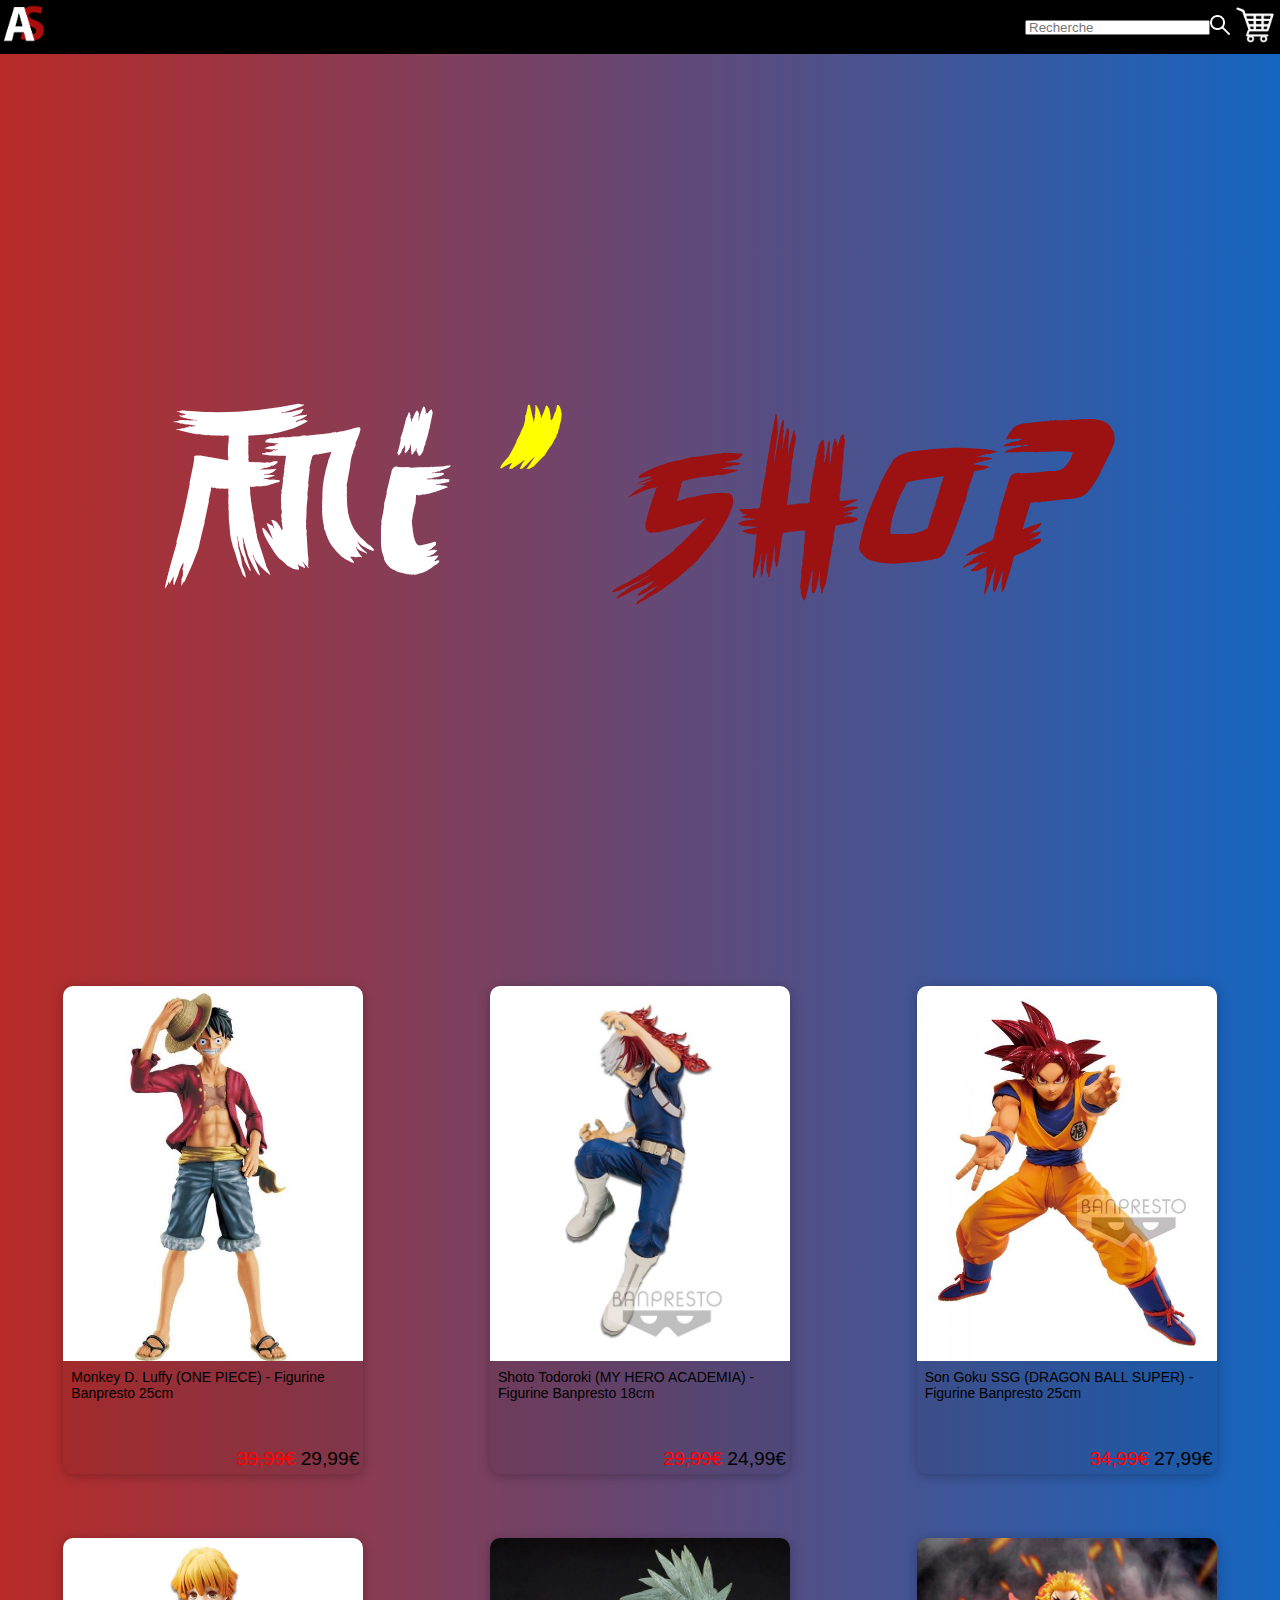
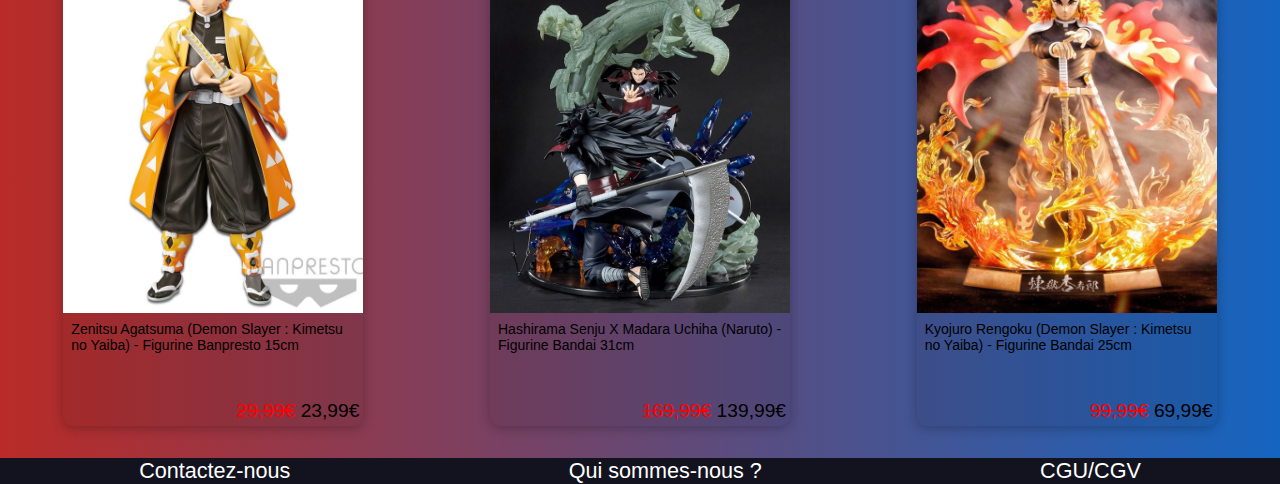
<file: index.html>
<!DOCTYPE html>
<html lang="fr">
<head>
    <meta charset="UTF-8">
    <meta name="viewport" content="width=device-width, initial-scale=1.0">
    <title>Ani'Shop</title>
    <link rel="stylesheet" href="styles/index.css" class="css">
</head>
<body>
    
    <header>
        <a href="./index.html"><img src="./assets/Logo anishop.png"></a>
        <div>
            <input type="search" placeholder="Recherche">
            <a href="./recherche.html"><img src="./assets/loupe.png" id="loupe"></a>
            <a href="./commande.html"><img src="./assets/cart.png"></a>
        </div>
    </header>
    
    
    <main>
        <div id="title">
            <div>
                <span style="color:white">Ani</span>
                <span style="color:yellow">'</span>
                <span style="color: rgb(156, 17, 17);">Shop</span>
            </div>
        </div>


        <section id="promo">
            <div class="card">
                <div class="img" style="background-image: url('assets/figurine-luffy.jpg');"></div>
                <div class="content">Monkey D. Luffy (ONE PIECE) - Figurine Banpresto 25cm</div>
                <div class="price"><span>39,99€</span> 29,99€</div>
            </div>
            <div class="card">
                <div class="img" style="background-image: url('assets/Shoto.jpg');"></div>
                <div class="content">Shoto Todoroki (MY HERO ACADEMIA) - Figurine Banpresto 18cm</div>
                <div class="price"><span>29,99€</span> 24,99€</div>
            </div>
            <div class="card">
                <div class="img" style="background-image: url('assets/Goku\ SSG.jpg');"></div>
                <div class="content">Son Goku SSG (DRAGON BALL SUPER) - Figurine Banpresto 25cm</div>
                <div class="price"><span>34,99€</span> 27,99€</div>
            </div>
            <div class="card">
                <div class="img" style="background-image: url('assets/Zenitsu.jpg');"></div>
                <div class="content">Zenitsu Agatsuma (Demon Slayer : Kimetsu no Yaiba) - Figurine Banpresto 15cm</div>
                <div class="price"><span>29,99€</span> 23,99€</div>
            </div>
            <div class="card">
                <div class="img" style="background-image: url('assets/Hachirama.jpg');"></div>
                <div class="content">Hashirama Senju X Madara Uchiha (Naruto) - Figurine Bandai 31cm</div>
                <div class="price"><span>169,99€</span> 139,99€</div>
            </div>
            <div class="card">
                <div class="img" style="background-image: url('assets/Rengoku.jpg');"></div>
                <div class="content">Kyojuro Rengoku (Demon Slayer : Kimetsu no Yaiba) - Figurine Bandai 25cm</div>
                <div class="price"><span>99,99€</span> 69,99€</div>
            </div>
        </section>
    </main>


    <footer>
        <div>Contactez-nous</div>
        <div><a href="QSN.html">Qui sommes-nous ?</a></div>
        <div>CGU/CGV</div>
    </footer>

</body>
</html>
</file>
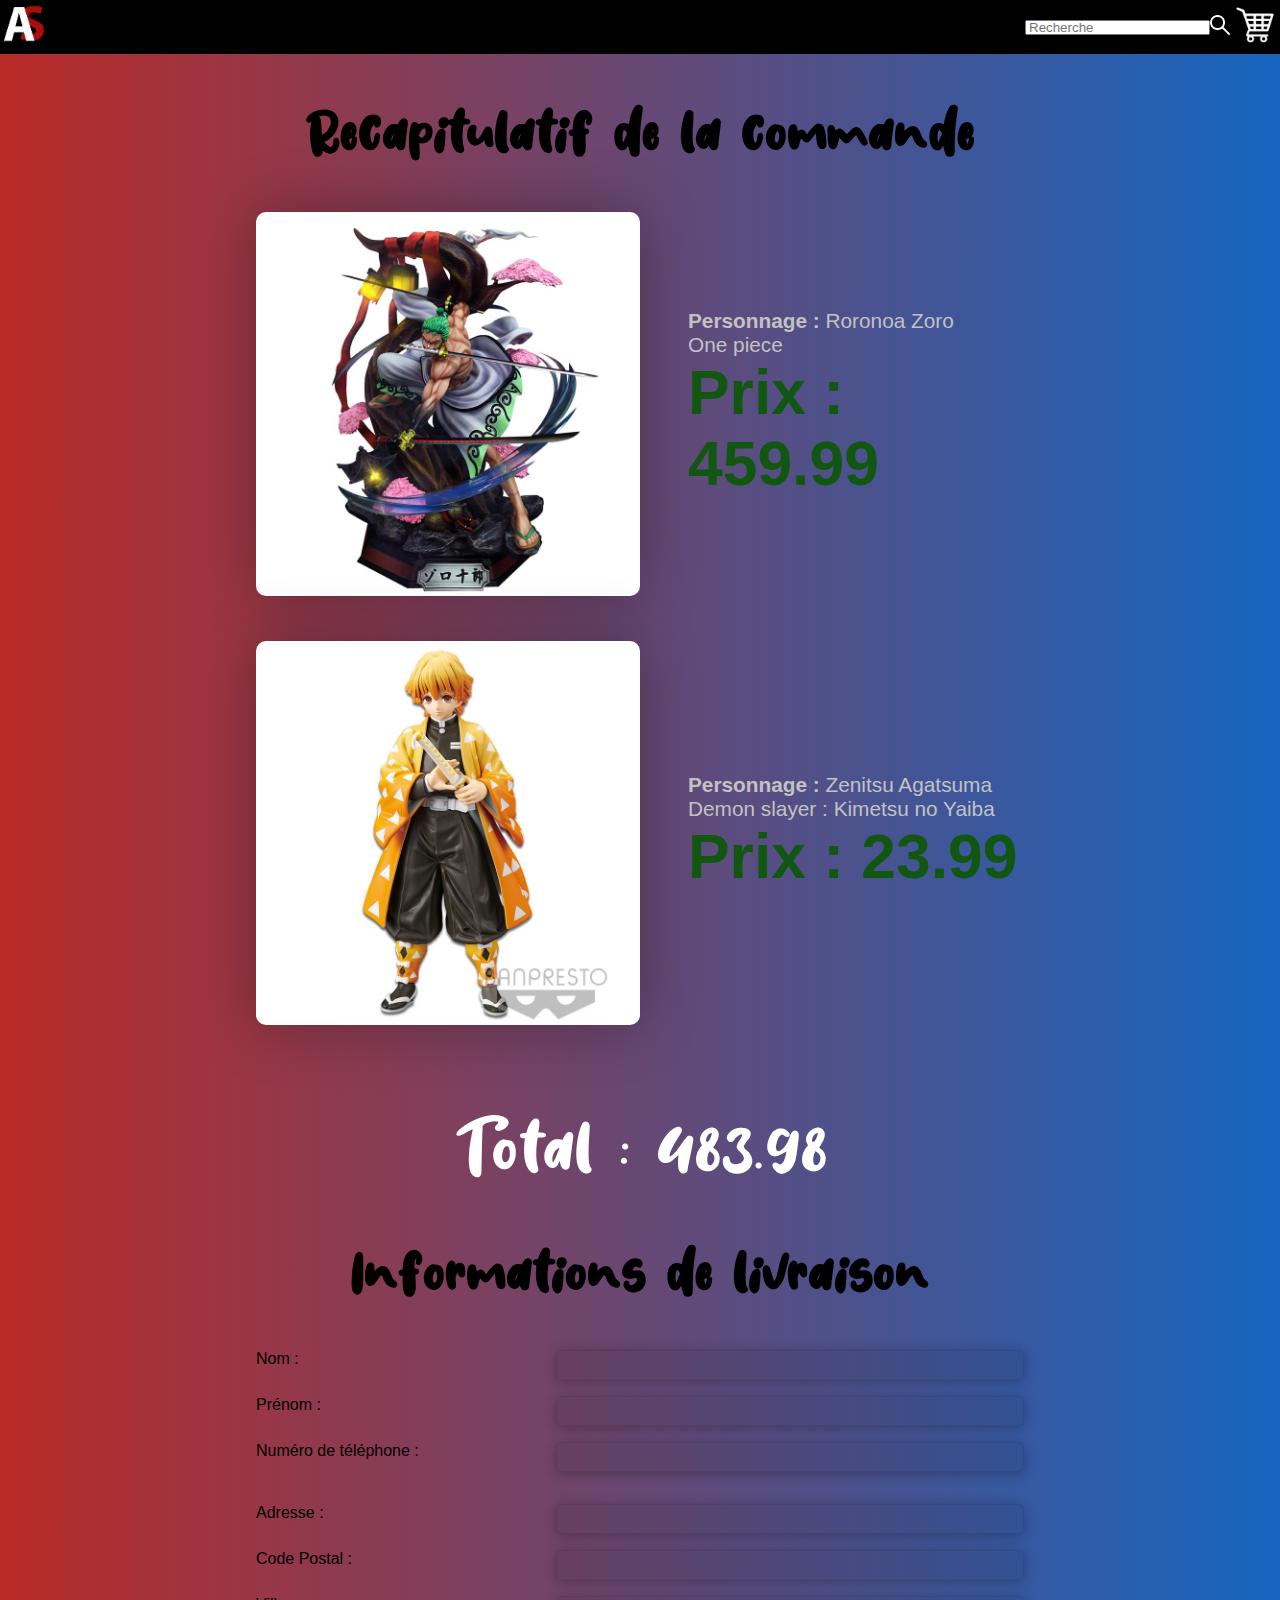
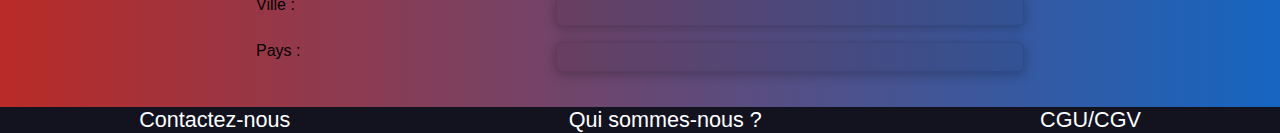
<file: commande.html>
<!DOCTYPE html>
<html lang="en">

<head>
    <meta charset="UTF-8">
    <meta name="viewport" content="width=device-width, initial-scale=1.0">
    <title>Document</title>
    <link rel="stylesheet" href="styles/commande.css" class="css">
</head>

<body>
    <header>
        <a href="./index.html"><img src="./assets/Logo anishop.png"></a>
        <div>
            <input type="search" placeholder="Recherche">
            <a href="./recherche.html"><img src="./assets/loupe.png" id="loupe"></a>
            <a href="./commande.html"><img src="./assets/cart.png"></a>
        </div>
    </header>
    <main>
        <h1>Recapitulatif de la commande</h1>
        <div class="cell">
            <img src="./assets/Fig Zoro.jpg">
            <p>
                <strong>Personnage : </strong> Roronoa Zoro<br>
                <stong>One piece</stong><br>
                <strong><span>Prix : 459.99</span></strong>
                <br>
            </p>
        </div>
        <div class="cell">
            <img src="./assets/Zenitsu.jpg">
            <p>
                <strong>Personnage : </strong> Zenitsu Agatsuma<br>
                <stong>Demon slayer : Kimetsu no Yaiba</stong><br>
                <strong><span>Prix : 23.99</span></strong>
                <br>
            </p>
        </div>
        <div class="total">Total : 483.98</div>
        <section class="info">
            <h1>Informations de livraison</h1>
            <form action="/api/achat.php" method="get">
                <div class="coord">
                    <div>
                        <label>Nom :</label>
                        <input type="text">
                    </div>
                    <div>
                        <label>Prénom :</label>
                        <input type="text">
                    </div>
                    <div>
                        <label>Numéro de téléphone :</label>
                        <input type="text">
                    </div>
                </div>
    
                <div class="coord">
                    <div>
                        <label>Adresse :</label>
                        <input type="text">
                    </div>
                    <div>
                        <label>Code Postal :</label>
                        <input type="text">
                    </div>
                    <div>
                        <label>Ville :</label>
                        <input type="text">
                    </div>
                    <div>
                        <label>Pays :</label>
                        <input type="text">
                    </div>
                </div>
            </form>
        </section>
    </main>
    <footer>
        <div>Contactez-nous</div>
        <div><a href="QSN.html">Qui sommes-nous ?</a></div>
        <div>CGU/CGV</div>
    </footer>

</body>

</html>
</file>
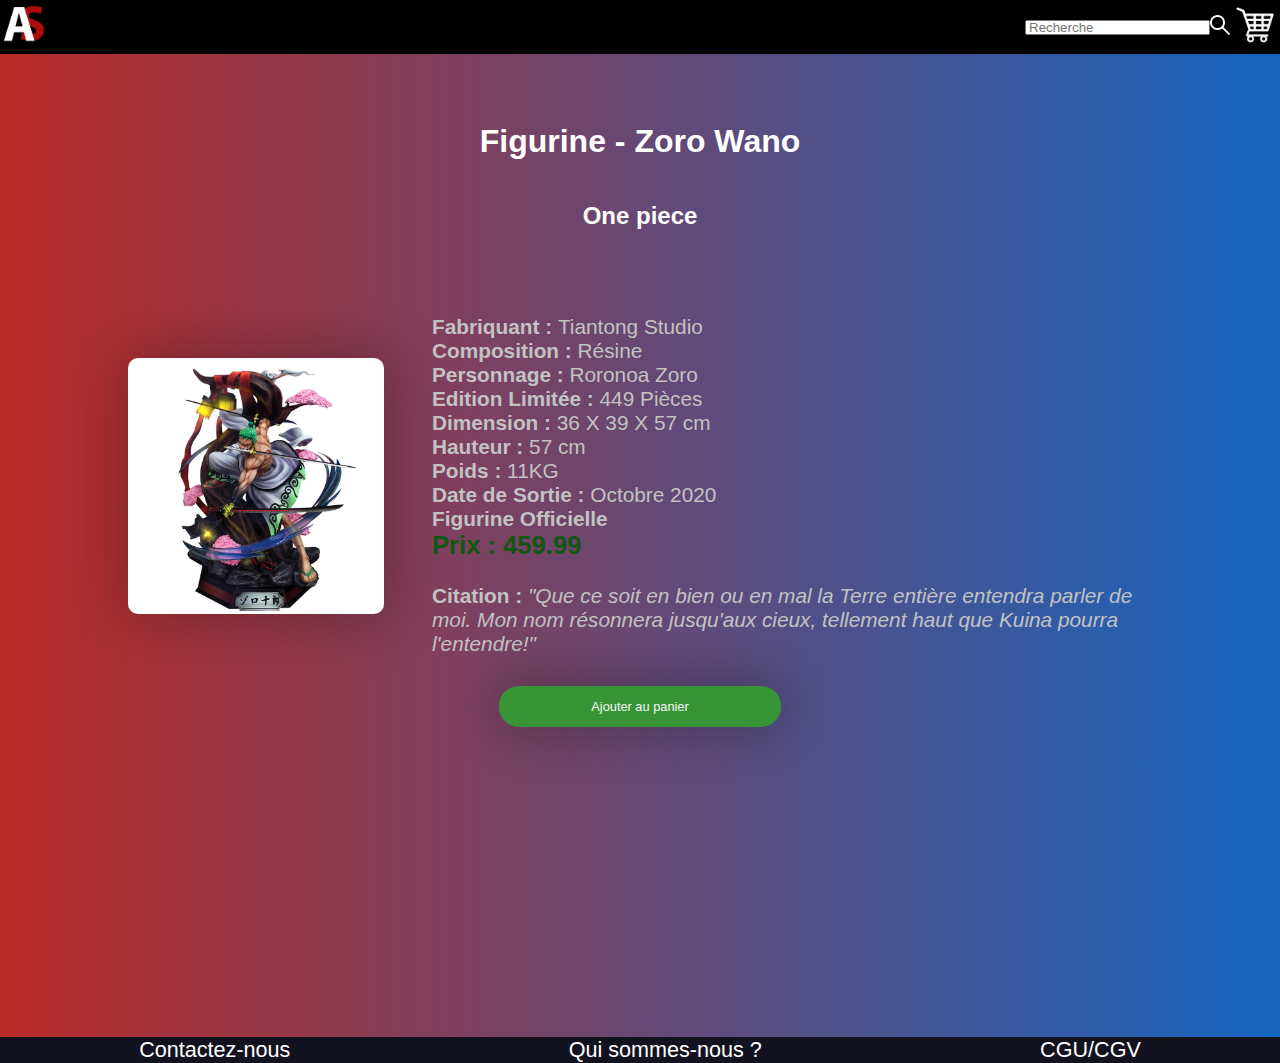
<file: Details.html>
<!DOCTYPE html>
<html lang="en">
<head>
    <meta charset="UTF-8">
    <meta name="viewport" content="width=device-width, initial-scale=1.0">
    <title>Figurine Zoro</title>
    <link rel="stylesheet" href="styles/Details.css" class="css">
</head>
<body>
    <header>
        <a href="./index.html"><img src="./assets/Logo anishop.png"></a>
        <div>
            <input type="search" placeholder="Recherche">
            <a href="./recherche.html"><img src="./assets/loupe.png" id="loupe"></a>
            <a href="./commande.html"><img src="./assets/cart.png"></a>
        </div>
    </header>
    <section class="details">
        <h1>Figurine - Zoro Wano</h1>
        <h2>One piece</h2>
        <div class="cell">
            <img src="./assets/Fig Zoro.jpg">
            <p>
                <strong>Fabriquant : </strong> Tiantong Studio<br>
                <strong>Composition : </strong> Résine<br>
                <strong>Personnage : </strong> Roronoa Zoro<br>
                <strong>Edition Limitée : </strong> 449 Pièces<br>
                <strong>Dimension : </strong> 36 X 39 X 57 cm<br>
                <strong>Hauteur : </strong> 57 cm<br>
                <strong>Poids : </strong> 11KG<br>
                <strong>Date de Sortie : </strong> Octobre 2020<br>
                <strong>Figurine Officielle</strong><br>
                <span><strong>Prix : 459.99</strong><br></span>
                <br>
                <strong>Citation : </strong><i>"Que ce soit en bien ou en mal la Terre entière entendra parler de moi. Mon nom résonnera jusqu'aux cieux, tellement haut que Kuina pourra l'entendre!"<br></i>
            </p>  
        </div>
        <a href="./commande.html" class="panier">Ajouter au panier</a>
    </section>
    <footer>
        <div>Contactez-nous</div>
        <div><a href="QSN.html">Qui sommes-nous ?</a></div>
        <div>CGU/CGV</div>
</footer>
</body>
</html>
</file>
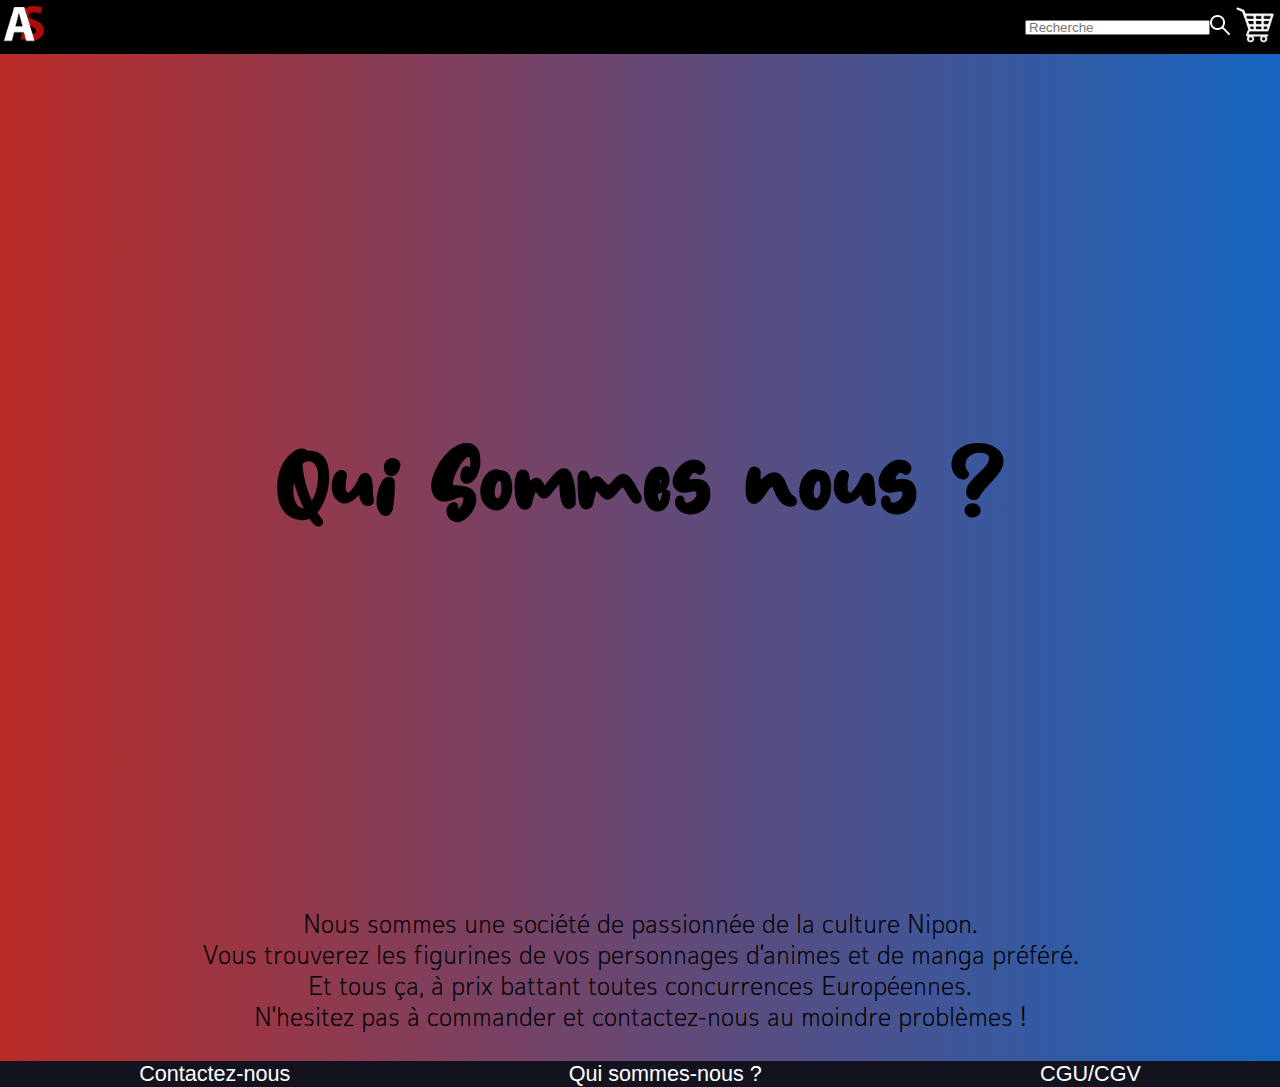
<file: QSN.html>
<!DOCTYPE html>
<html lang="fr">
<head>
    <meta charset="UTF-8">
    <meta name="viewport" content="width=device-width, initial-scale=1.0">
    <title>Ani'Shop</title>
    <link rel="stylesheet" href="styles/QSN.css" class="css">
</head>
<body>
    
    <header>
        <a href="./index.html"><img src="./assets/Logo anishop.png"></a>
        <div>
            <input type="search" placeholder="Recherche">
            <a href="./recherche.html"><img src="./assets/loupe.png" id="loupe"></a>
            <a href="./commande.html"><img src="./assets/cart.png"></a>
        </div>
    </header>
    <main>
        <h1>Qui Sommes nous ?</h1>
        <p>
            Nous sommes une société de passionnée de la culture Nipon.<br>
            Vous trouverez les figurines de vos personnages d'animes et de manga préféré.<br>
            Et tous ça, à prix battant toutes concurrences Européennes.<br>
            N'hesitez pas à commander et contactez-nous au moindre problèmes !
        </p>
    </main>

    <footer>
        <div>Contactez-nous</div>
        <div><a href="QSN.html">Qui sommes-nous ?</a></div>
        <div>CGU/CGV</div>
    </footer>
</body>
    </html>
</file>
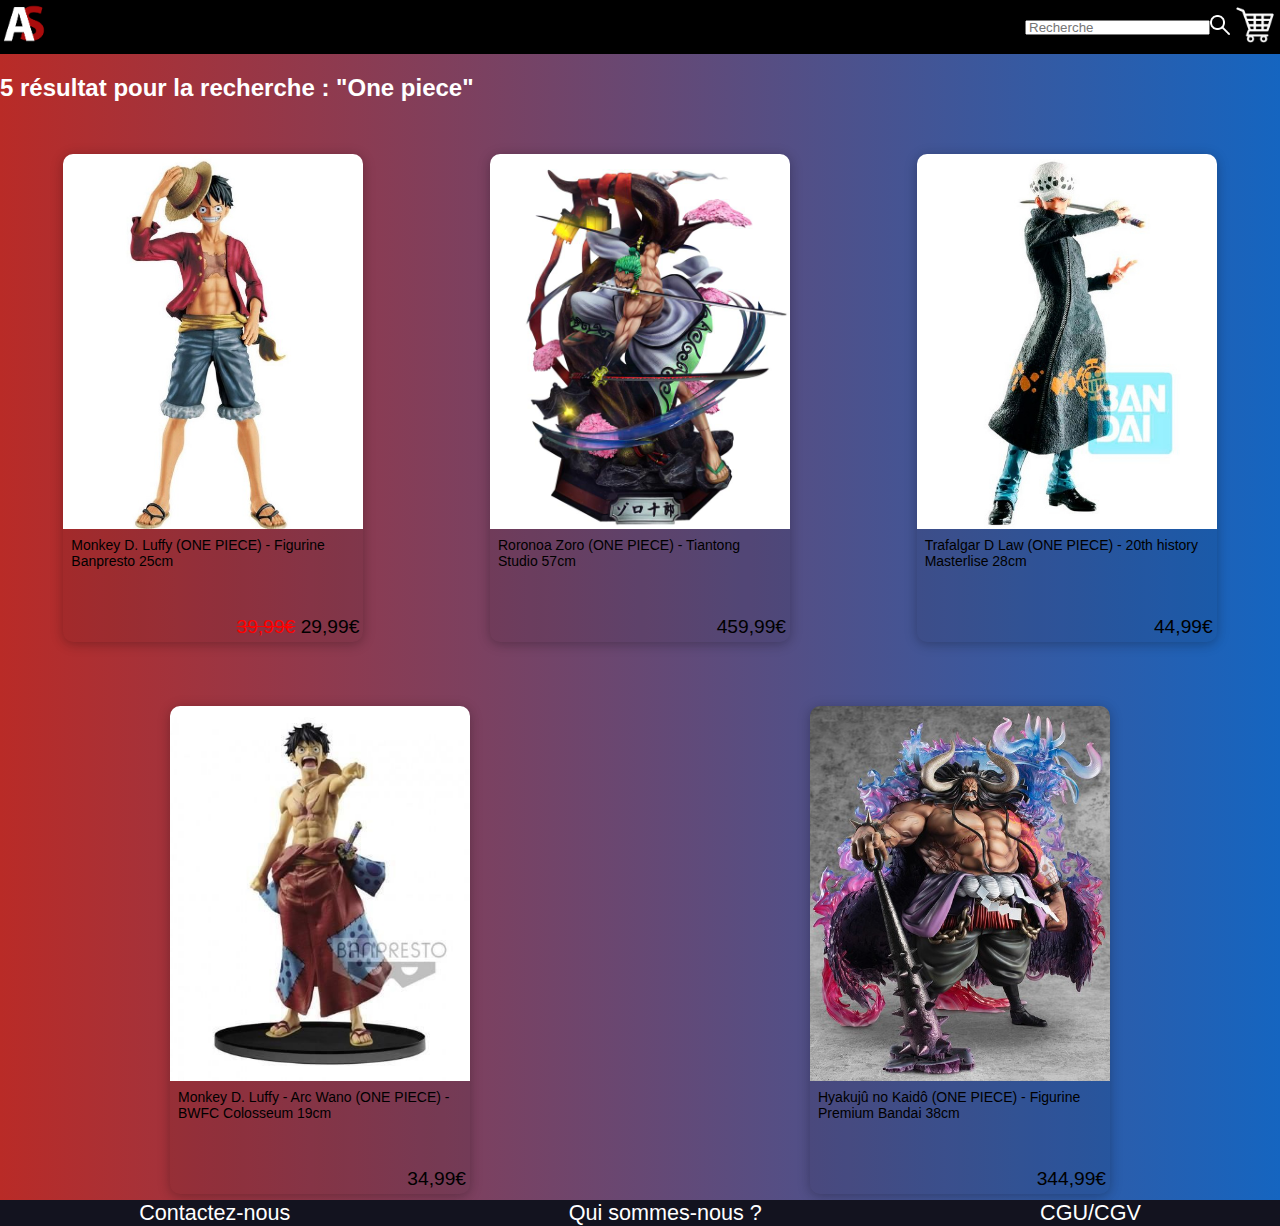
<file: recherche.html>
<!DOCTYPE html>
<html lang="fr">
<head>
    <meta charset="UTF-8">
    <meta name="viewport" content="width=device-width, initial-scale=1.0">
    <title>recherche pour : One Piece</title>
    <link rel="stylesheet" href="styles/recherche.css" class="css">
</head>
<body>
    <header>
        <a href="./index.html"><img src="./assets/Logo anishop.png"></a>
        <div>
            <input type="search" placeholder="Recherche">
            <a href="./recherche.html"><img src="./assets/loupe.png" id="loupe"></a>
            <a href="./commande.html"><img src="./assets/cart.png"></a>
        </div>
    </header>
    <main>
        <h2>
            5 résultat pour la recherche : "One piece"
        </h2>
        <section id="resultat">
            <div class="card">
                <div class="img" style="background-image: url('assets/figurine-luffy.jpg');"></div>
                <div class="content">Monkey D. Luffy (ONE PIECE) - Figurine Banpresto 25cm</div>
                <div class="price"><span>39,99€</span> 29,99€</div>
            </div>
            <div class="card">
                <a href="Details.html">
                    <div class="img" style="background-image: url('assets/Fig\ Zoro.jpg');"></div>
                    <div class="content">Roronoa Zoro (ONE PIECE) - Tiantong Studio 57cm</div>
                    <div class="price">459,99€</div>
                </a>
            </div>
            <div class="card">
                <div class="img" style="background-image: url('assets/Law.jpg');"></div>
                <div class="content">Trafalgar D Law (ONE PIECE) - 20th history Masterlise 28cm</div>
                <div class="price">44,99€</div>
            </div>
            <div class="card">
                <div class="img" style="background-image: url('assets/Luffy\ wano.jpg');"></div>
                <div class="content">Monkey D. Luffy - Arc Wano (ONE PIECE) - BWFC Colosseum 19cm</div>
                <div class="price">34,99€</div>
            </div>
            <div class="card">
                <div class="img" style="background-image: url('assets/Kaido.jpg');"></div>
                <div class="content">Hyakujû no Kaidô (ONE PIECE) - Figurine Premium Bandai 38cm</div>
                <div class="price">344,99€</div>
            </div>
        </section>
    </main>
    <footer>
            <div>Contactez-nous</div>
            <div><a href="QSN.html">Qui sommes-nous ?</a></div>
            <div>CGU/CGV</div>
    </footer>
</body>
</html>
</file>
<file: styles/index.css>
@font-face {
    font-family: Manga-style;
    src: url("../Font/Manga\ Style.ttf");
}

/*
 /$$   /$$                           /$$                    
| $$  | $$                          | $$                    
| $$  | $$  /$$$$$$   /$$$$$$   /$$$$$$$  /$$$$$$   /$$$$$$ 
| $$$$$$$$ /$$__  $$ |____  $$ /$$__  $$ /$$__  $$ /$$__  $$
| $$__  $$| $$$$$$$$  /$$$$$$$| $$  | $$| $$$$$$$$| $$  \__/
| $$  | $$| $$_____/ /$$__  $$| $$  | $$| $$_____/| $$      
| $$  | $$|  $$$$$$$|  $$$$$$$|  $$$$$$$|  $$$$$$$| $$      
|__/  |__/ \_______/ \_______/ \_______/ \_______/|__/      
*/

header {
    background-color: rgb(0, 0, 0);
    display: flex;
    justify-content: space-between;
    align-items: center;
}

header input{
    height: 15px;
    align-items: center;
    
}

header img {
    width: 50px;
}

header > div{
    display: flex;
    align-items: center;
}

img#loupe{
    width: 20px;
}

img#loupe:hover{
    cursor: pointer;
}

header >div img:last-child{
    width: 50px;
}

/*
 /$$$$$$$                  /$$          
| $$__  $$                | $$          
| $$  \ $$  /$$$$$$   /$$$$$$$ /$$   /$$
| $$$$$$$  /$$__  $$ /$$__  $$| $$  | $$
| $$__  $$| $$  \ $$| $$  | $$| $$  | $$
| $$  \ $$| $$  | $$| $$  | $$| $$  | $$
| $$$$$$$/|  $$$$$$/|  $$$$$$$|  $$$$$$$
|_______/  \______/  \_______/ \____  $$
                               /$$  | $$
                              |  $$$$$$/
                               \______/ 
*/

body{
    padding: 0;
    margin: 0;
    background: #b92b27;
    background: -webkit-linear-gradient(to right, #b92b27, #1565C0);
    background: linear-gradient(to right, #b92b27, #1565C0);
    font-family: 'Segoe UI', sans-serif;
}

/*
 /$$      /$$           /$$          
| $$$    /$$$          |__/          
| $$$$  /$$$$  /$$$$$$  /$$ /$$$$$$$ 
| $$ $$/$$ $$ |____  $$| $$| $$__  $$
| $$  $$$| $$  /$$$$$$$| $$| $$  \ $$
| $$\  $ | $$ /$$__  $$| $$| $$  | $$
| $$ \/  | $$|  $$$$$$$| $$| $$  | $$
|__/     |__/ \_______/|__/|__/  |__/
*/

main {
    overflow-x: hidden;
}

main > div#title {
    font-size:8vw;
    min-height:100vh;
    display: flex;
    flex-direction: row;
    justify-content: center;
    align-items: center;
    font-family: Manga-style;
}

main > div#title >div:hover{
    transform: scale(1.05);
}

main > div#title >div{
    transition: transform .2s linear;
    text-transform: uppercase;
}

/*
 /$$$$$$                        /$$     /$$                    
/$$__  $$                      | $$    |__/                    
| $$  \__/  /$$$$$$   /$$$$$$$ /$$$$$$   /$$  /$$$$$$  /$$$$$$$ 
|  $$$$$$  /$$__  $$ /$$_____/|_  $$_/  | $$ /$$__  $$| $$__  $$
\____  $$| $$$$$$$$| $$        | $$    | $$| $$  \ $$| $$  \ $$
/$$  \ $$| $$_____/| $$        | $$ /$$| $$| $$  | $$| $$  | $$
|  $$$$$$/|  $$$$$$$|  $$$$$$$  |  $$$$/| $$|  $$$$$$/| $$  | $$
\______/  \_______/ \_______/   \___/  |__/ \______/ |__/  |__/
*/

section#promo {
    width: 100%;
    display: flex;
    flex-direction: row;
    justify-content: space-around;
    flex-wrap: wrap;
    overflow: hidden;
}

section#promo > div.card {
    width: 300px;
    margin: 2em;
    border-radius: 10px;
    box-shadow: 0 2px 10px 0 rgba(0,0,0,0.16), 0 2px 15px 0 rgba(0,0,0,0.12);
    transition: transform .2s ease-in-out;
    background: rgba(0, 0, 0, 0.08)
}

section#promo > div.card:hover {
    transform: scale(1.1);
}

section#promo > div.card > div.img {
    width: 100%;
    height: 375px;
    border-top-left-radius: 10px;
    border-top-right-radius: 10px;
    background-repeat: no-repeat;
    background-size: cover;
    background-position: center;
}

section#promo > div.card > div.content { 
    box-sizing: border-box;
    padding: 8px;
    height: 64px;
    width: 100%;
    max-width: 100%;
    overflow: hidden;
    font-size: 14px;
}

section#promo > div.card > div.price { 
    padding: 4px;
    text-align: right;
    font-size: 120%;
    margin-top: 1em;
}

section#promo > div.card > div.price > span { 
    color: #f00;
    text-decoration: line-through;
}

/*
 /$$$$$$                      /$$                        
/$$__  $$                    | $$                        
| $$  \__//$$$$$$   /$$$$$$  /$$$$$$    /$$$$$$   /$$$$$$ 
| $$$$   /$$__  $$ /$$__  $$|_  $$_/   /$$__  $$ /$$__  $$
| $$_/  | $$  \ $$| $$  \ $$  | $$    | $$$$$$$$| $$  \__/
| $$    | $$  | $$| $$  | $$  | $$ /$$| $$_____/| $$      
| $$    |  $$$$$$/|  $$$$$$/  |  $$$$/|  $$$$$$$| $$      
|__/     \______/  \______/    \___/   \_______/|__/ 
*/

footer {
    display:flex;
    flex-direction: row;
    justify-content:space-around;
    font-size:2.4vh;
    background-color:rgb(19, 19, 31);
    color:white;   
}

a{
    text-decoration: none;
    color:white;
}
</file>
<file: styles/commande.css>
@font-face {
    font-family: lychee;
    src: url("../Font/Fresh\ Lychee.ttf");
}

@font-face{
    font-family: corp;
    src: url("../Font/Corp-Light.otf");
}

/*
 /$$   /$$                           /$$                    
| $$  | $$                          | $$                    
| $$  | $$  /$$$$$$   /$$$$$$   /$$$$$$$  /$$$$$$   /$$$$$$ 
| $$$$$$$$ /$$__  $$ |____  $$ /$$__  $$ /$$__  $$ /$$__  $$
| $$__  $$| $$$$$$$$  /$$$$$$$| $$  | $$| $$$$$$$$| $$  \__/
| $$  | $$| $$_____/ /$$__  $$| $$  | $$| $$_____/| $$      
| $$  | $$|  $$$$$$$|  $$$$$$$|  $$$$$$$|  $$$$$$$| $$      
|__/  |__/ \_______/ \_______/ \_______/ \_______/|__/      
*/

header {
    background-color: rgb(0, 0, 0);
    display: flex;
    justify-content: space-between;
    align-items: center;
}

header input{
    height: 15px;
    align-items: center;
    
}

header img {
    width: 50px;
}

header > div{
    display: flex;
    align-items: center;
}

img#loupe{
    width: 20px;
}

img#loupe:hover{
    cursor: pointer;
}

header >div img:last-child{
    width: 50px;
}

/*
 /$$$$$$$                  /$$          
| $$__  $$                | $$          
| $$  \ $$  /$$$$$$   /$$$$$$$ /$$   /$$
| $$$$$$$  /$$__  $$ /$$__  $$| $$  | $$
| $$__  $$| $$  \ $$| $$  | $$| $$  | $$
| $$  \ $$| $$  | $$| $$  | $$| $$  | $$
| $$$$$$$/|  $$$$$$/|  $$$$$$$|  $$$$$$$
|_______/  \______/  \_______/ \____  $$
                               /$$  | $$
                              |  $$$$$$/
                               \______/ 
*/

body{
    padding: 0;
    margin: 0;
    background: #b92b27;
    background: -webkit-linear-gradient(to right, #b92b27, #1565C0);
    background: linear-gradient(to right, #b92b27, #1565C0);
    font-family: 'Segoe UI', sans-serif;
    min-height: 100vh;
    position: relative;
    padding-bottom: 16px;
    box-sizing: border-box;
}

h1 {
    text-align: center;
    font-size: 5vw;
    font-family:lychee;
}

.details{
    display: flex;
    flex-direction: column;
    justify-content: center;
    align-items: center;
    margin-top: 3rem;
    color: #ffffff;
    margin-bottom:20rem;
}


.cell {
    display: flex;
    justify-content: flex-start;
    align-items: center;
    width: 60%;
    margin: 5vh auto 0 auto;
}

.cell img {

    height: clamp(100px, 30vw, 500px);
    min-height: 100px;
    border-radius: 10px;
    box-shadow: 0 0 60px 1px rgba(0,0,0,0.3);
    animation: sizeIn 0.8s ease-in-out;
}

.cell p {

    animation: slideIn 1s ease-in-out;
    margin-left: 3rem;
    font-size: 1.3em;
    color: rgb(194, 194, 194);
}

.panier{
    text-align: center;
    font-size: clamp(0.8rem, 1vw, 3rem);
    color: whitesmoke;
    padding: 0.8rem;
    background-color: rgb(55, 149, 55);
    width: 20%;
    border-radius: 20px;
    box-shadow: 0 0 50px 2px rgba(0,0,0,0.3);
    margin-top: 1vh;
}

span {
    font-size: 3em;
    color:rgb(17, 87, 17);
}

.total {
    text-align: center;
    font-family: lychee;
    font-size: 5em;
    margin-top: 1em;
    color:rgb(255, 255, 255);
}

/*
███████╗ ██████╗ ██████╗ ███╗   ███╗
██╔════╝██╔═══██╗██╔══██╗████╗ ████║
█████╗  ██║   ██║██████╔╝██╔████╔██║
██╔══╝  ██║   ██║██╔══██╗██║╚██╔╝██║
██║     ╚██████╔╝██║  ██║██║ ╚═╝ ██║
╚═╝      ╚═════╝ ╚═╝  ╚═╝╚═╝     ╚═╝
*/

.info {
    width: 60%;
    margin: 5vh auto
}

.info > form > .coord {
    margin: 2em 0;
}

.info > form > .coord > div {
    margin: 1em 0;
    width: 100%;
    display: flex;
    flex-direction: row;
    justify-content: space-between;
}

.info > form > .coord > div > label {
    width: 40%;
}


.info > form > .coord > div > input {
    width: 60%;
    height: 28px;
    color: #252525 !important;
    background: rgba(0,0,0,0.08) !important;
    appearance: none;
    border: 1px solid rgba(0,0,0,0.08);
    box-shadow: 0 2px 10px 0 rgba(0,0,0,0.16), 0 2px 15px 0 rgba(0,0,0,0.12);
    border-radius: 6px;
    padding: 0 8px;
} 

/*
 /$$$$$$                      /$$                        
/$$__  $$                    | $$                        
| $$  \__//$$$$$$   /$$$$$$  /$$$$$$    /$$$$$$   /$$$$$$ 
| $$$$   /$$__  $$ /$$__  $$|_  $$_/   /$$__  $$ /$$__  $$
| $$_/  | $$  \ $$| $$  \ $$  | $$    | $$$$$$$$| $$  \__/
| $$    | $$  | $$| $$  | $$  | $$ /$$| $$_____/| $$      
| $$    |  $$$$$$/|  $$$$$$/  |  $$$$/|  $$$$$$$| $$      
|__/     \______/  \______/    \___/   \_______/|__/ 
*/

footer {
    display:flex;
    flex-direction: row;
    justify-content:space-around;
    font-size:2.4vh;
    background-color:rgb(19, 19, 31);
    color:white;
    position:absolute;
    bottom:0;
    left:0;
    width:100%;
}

a{
    text-decoration: none;
    color:white;
}
</file>
<file: styles/Details.css>
@font-face {
    font-family: lychee;
    src: url("../Font/Fresh\ Lychee.ttf");
}

@font-face{
    font-family: corp;
    src: url("../Font/Corp-Light.otf");
}

/*
 /$$   /$$                           /$$                    
| $$  | $$                          | $$                    
| $$  | $$  /$$$$$$   /$$$$$$   /$$$$$$$  /$$$$$$   /$$$$$$ 
| $$$$$$$$ /$$__  $$ |____  $$ /$$__  $$ /$$__  $$ /$$__  $$
| $$__  $$| $$$$$$$$  /$$$$$$$| $$  | $$| $$$$$$$$| $$  \__/
| $$  | $$| $$_____/ /$$__  $$| $$  | $$| $$_____/| $$      
| $$  | $$|  $$$$$$$|  $$$$$$$|  $$$$$$$|  $$$$$$$| $$      
|__/  |__/ \_______/ \_______/ \_______/ \_______/|__/      
*/

header {
    background-color: rgb(0, 0, 0);
    display: flex;
    justify-content: space-between;
    align-items: center;
}

header input{
    height: 15px;
    align-items: center;
    
}

header img {
    width: 50px;
}

header > div{
    display: flex;
    align-items: center;
}

img#loupe{
    width: 20px;
}

img#loupe:hover{
    cursor: pointer;
}

header >div img:last-child{
    width: 50px;
}

/*
 /$$$$$$$                  /$$          
| $$__  $$                | $$          
| $$  \ $$  /$$$$$$   /$$$$$$$ /$$   /$$
| $$$$$$$  /$$__  $$ /$$__  $$| $$  | $$
| $$__  $$| $$  \ $$| $$  | $$| $$  | $$
| $$  \ $$| $$  | $$| $$  | $$| $$  | $$
| $$$$$$$/|  $$$$$$/|  $$$$$$$|  $$$$$$$
|_______/  \______/  \_______/ \____  $$
                               /$$  | $$
                              |  $$$$$$/
                               \______/ 
*/

body{
    padding: 0;
    margin: 0;
    background: #b92b27;
    background: -webkit-linear-gradient(to right, #b92b27, #1565C0);
    background: linear-gradient(to right, #b92b27, #1565C0);
    font-family: 'Segoe UI', sans-serif;
    min-height: 100vh;
    position: relative;
    padding-bottom: 16px;
    box-sizing: border-box;
}

.details{
    display: flex;
    flex-direction: column;
    justify-content: center;
    align-items: center;
    margin-top: 3rem;
    color: #ffffff;
    margin-bottom:20rem;
}


.cell {

    display: flex;
    justify-content: center;
    align-items: center;
    width: 80%;
    margin-top: 5vh;
}

.cell img {

    height: clamp(100px, 20vw, 500px);
    min-height: 100px;
    border-radius: 10px;
    box-shadow: 0 0 60px 1px rgba(0,0,0,0.3);
    animation: sizeIn 0.8s ease-in-out;
}

.cell p {

    animation: slideIn 1s ease-in-out;
    margin-left: 3rem;
    font-size: clamp(0.6rem, 3vw, 1.3rem);
    color: rgb(194, 194, 194);
}

.panier{
    text-align: center;
    font-size: clamp(0.8rem, 1vw, 3rem);
    color: whitesmoke;
    padding: 0.8rem;
    background-color: rgb(55, 149, 55);
    width: 20%;
    border-radius: 20px;
    box-shadow: 0 0 50px 2px rgba(0,0,0,0.3);
    margin-top: 1vh;
}

span{
    font-size:2vw;
    color:rgb(17, 87, 17);
}

/*
 /$$$$$$                      /$$                        
/$$__  $$                    | $$                        
| $$  \__//$$$$$$   /$$$$$$  /$$$$$$    /$$$$$$   /$$$$$$ 
| $$$$   /$$__  $$ /$$__  $$|_  $$_/   /$$__  $$ /$$__  $$
| $$_/  | $$  \ $$| $$  \ $$  | $$    | $$$$$$$$| $$  \__/
| $$    | $$  | $$| $$  | $$  | $$ /$$| $$_____/| $$      
| $$    |  $$$$$$/|  $$$$$$/  |  $$$$/|  $$$$$$$| $$      
|__/     \______/  \______/    \___/   \_______/|__/ 
*/

footer {
    display:flex;
    flex-direction: row;
    justify-content:space-around;
    font-size:2.4vh;
    background-color:rgb(19, 19, 31);
    color:white;
    position:absolute;
    bottom:0;
    left:0;
    width:100%;
}

a{
    text-decoration: none;
    color:white;
}
</file>
<file: styles/QSN.css>
@font-face {
    font-family: lychee;
    src: url("../Font/Fresh\ Lychee.ttf");
}

@font-face{
    font-family: corp;
    src: url("../Font/Corp-Light.otf");
}

/*
 /$$   /$$                           /$$                    
| $$  | $$                          | $$                    
| $$  | $$  /$$$$$$   /$$$$$$   /$$$$$$$  /$$$$$$   /$$$$$$ 
| $$$$$$$$ /$$__  $$ |____  $$ /$$__  $$ /$$__  $$ /$$__  $$
| $$__  $$| $$$$$$$$  /$$$$$$$| $$  | $$| $$$$$$$$| $$  \__/
| $$  | $$| $$_____/ /$$__  $$| $$  | $$| $$_____/| $$      
| $$  | $$|  $$$$$$$|  $$$$$$$|  $$$$$$$|  $$$$$$$| $$      
|__/  |__/ \_______/ \_______/ \_______/ \_______/|__/      
*/

header {
    background-color: rgb(0, 0, 0);
    display: flex;
    justify-content: space-between;
    align-items: center;
}

header input{
    height: 15px;
    align-items: center;
    
}

header img {
    width: 50px;
}

header > div{
    display: flex;
    align-items: center;
}

img#loupe{
    width: 20px;
}

img#loupe:hover{
    cursor: pointer;
}

header >div img:last-child{
    width: 50px;
}

/*
 /$$$$$$$                  /$$          
| $$__  $$                | $$          
| $$  \ $$  /$$$$$$   /$$$$$$$ /$$   /$$
| $$$$$$$  /$$__  $$ /$$__  $$| $$  | $$
| $$__  $$| $$  \ $$| $$  | $$| $$  | $$
| $$  \ $$| $$  | $$| $$  | $$| $$  | $$
| $$$$$$$/|  $$$$$$/|  $$$$$$$|  $$$$$$$
|_______/  \______/  \_______/ \____  $$
                               /$$  | $$
                              |  $$$$$$/
                               \______/ 
*/

body{
    padding: 0;
    margin: 0;
    background: #b92b27;
    background: -webkit-linear-gradient(to right, #b92b27, #1565C0);
    background: linear-gradient(to right, #b92b27, #1565C0);
    font-family: 'Segoe UI', sans-serif;
}
/*
 /$$      /$$           /$$          
| $$$    /$$$          |__/          
| $$$$  /$$$$  /$$$$$$  /$$ /$$$$$$$ 
| $$ $$/$$ $$ |____  $$| $$| $$__  $$
| $$  $$$| $$  /$$$$$$$| $$| $$  \ $$
| $$\  $ | $$ /$$__  $$| $$| $$  | $$
| $$ \/  | $$|  $$$$$$$| $$| $$  | $$
|__/     |__/ \_______/|__/|__/  |__/
*/

h1{
    font-size:8vw;
    min-height:80vh;
    display: flex;
    flex-direction: row;
    justify-content: center;
    align-items: center;
    font-family: lychee;
}
p{
    font-size:2vw;
    font-family:corp;
    text-align: center;
}

/*
 /$$$$$$                      /$$                        
/$$__  $$                    | $$                        
| $$  \__//$$$$$$   /$$$$$$  /$$$$$$    /$$$$$$   /$$$$$$ 
| $$$$   /$$__  $$ /$$__  $$|_  $$_/   /$$__  $$ /$$__  $$
| $$_/  | $$  \ $$| $$  \ $$  | $$    | $$$$$$$$| $$  \__/
| $$    | $$  | $$| $$  | $$  | $$ /$$| $$_____/| $$      
| $$    |  $$$$$$/|  $$$$$$/  |  $$$$/|  $$$$$$$| $$      
|__/     \______/  \______/    \___/   \_______/|__/ 
*/

footer {
    display:flex;
    flex-direction: row;
    justify-content:space-around;
    font-size:2.4vh;
    background-color:rgb(19, 19, 31);
    color:white;
}

a{
    text-decoration: none;
    color:white;
}
</file>
<file: styles/recherche.css>
/*
 /$$   /$$                           /$$                    
| $$  | $$                          | $$                    
| $$  | $$  /$$$$$$   /$$$$$$   /$$$$$$$  /$$$$$$   /$$$$$$ 
| $$$$$$$$ /$$__  $$ |____  $$ /$$__  $$ /$$__  $$ /$$__  $$
| $$__  $$| $$$$$$$$  /$$$$$$$| $$  | $$| $$$$$$$$| $$  \__/
| $$  | $$| $$_____/ /$$__  $$| $$  | $$| $$_____/| $$      
| $$  | $$|  $$$$$$$|  $$$$$$$|  $$$$$$$|  $$$$$$$| $$      
|__/  |__/ \_______/ \_______/ \_______/ \_______/|__/      
*/

header {
    background-color: rgb(0, 0, 0);
    display: flex;
    justify-content: space-between;
    align-items: center;
}

header input{
    height: 15px;
    align-items: center;
    
}

header img {
    width: 50px;
}

header > div{
    display: flex;
    align-items: center;
}

img#loupe{
    width: 20px;
}

img#loupe:hover{
    cursor: pointer;
}

header >div img:last-child{
    width: 50px;
}

/*
 /$$$$$$$                  /$$          
| $$__  $$                | $$          
| $$  \ $$  /$$$$$$   /$$$$$$$ /$$   /$$
| $$$$$$$  /$$__  $$ /$$__  $$| $$  | $$
| $$__  $$| $$  \ $$| $$  | $$| $$  | $$
| $$  \ $$| $$  | $$| $$  | $$| $$  | $$
| $$$$$$$/|  $$$$$$/|  $$$$$$$|  $$$$$$$
|_______/  \______/  \_______/ \____  $$
                               /$$  | $$
                              |  $$$$$$/
                               \______/ 
*/

body{
    padding: 0;
    margin: 0;
    background: #b92b27;
    background: -webkit-linear-gradient(to right, #b92b27, #1565C0);
    background: linear-gradient(to right, #b92b27, #1565C0);
    font-family: 'Segoe UI', sans-serif;
    min-height: 100vh;
    position: relative;
}

/*
 /$$      /$$           /$$          
| $$$    /$$$          |__/          
| $$$$  /$$$$  /$$$$$$  /$$ /$$$$$$$ 
| $$ $$/$$ $$ |____  $$| $$| $$__  $$
| $$  $$$| $$  /$$$$$$$| $$| $$  \ $$
| $$\  $ | $$ /$$__  $$| $$| $$  | $$
| $$ \/  | $$|  $$$$$$$| $$| $$  | $$
|__/     |__/ \_______/|__/|__/  |__/
*/

main {
    overflow-x: hidden;
}

h2{
    color: white;
}

/*
 /$$$$$$                        /$$     /$$                    
/$$__  $$                      | $$    |__/                    
| $$  \__/  /$$$$$$   /$$$$$$$ /$$$$$$   /$$  /$$$$$$  /$$$$$$$ 
|  $$$$$$  /$$__  $$ /$$_____/|_  $$_/  | $$ /$$__  $$| $$__  $$
\____  $$| $$$$$$$$| $$        | $$    | $$| $$  \ $$| $$  \ $$
/$$  \ $$| $$_____/| $$        | $$ /$$| $$| $$  | $$| $$  | $$
|  $$$$$$/|  $$$$$$$|  $$$$$$$  |  $$$$/| $$|  $$$$$$/| $$  | $$
\______/  \_______/ \_______/   \___/  |__/ \______/ |__/  |__/
*/

section#resultat {
    width: 100%;
    display: flex;
    flex-direction: row;
    justify-content: space-around;
    flex-wrap: wrap;
    overflow: hidden;
}

section#resultat > div.card {
    width: 300px;
    margin: 2em;
    border-radius: 10px;
    transition: transform .2s ease-in-out;
    box-shadow: 0 2px 10px 0 rgba(0,0,0,0.16), 0 2px 15px 0 rgba(0,0,0,0.12);
    background: rgba(0, 0, 0, 0.08)
}

section#resultat > div.card:hover {
    transform: scale(1.1);
}

section#resultat > div.card  div.img {
    width: 100%;
    height: 375px;
    border-top-left-radius: 10px;
    border-top-right-radius: 10px;
    background-repeat: no-repeat;
    background-size: cover;
    background-position: center;
}

section#resultat > div.card  div.content {
    box-sizing: border-box;
    padding: 8px;
    height: 64px;
    width: 100%;
    max-width: 100%;
    overflow: hidden;
    font-size: 14px;
}

section#resultat > div.card  div.price {
    padding: 4px;
    text-align: right;
    font-size: 120%;
    margin-top: 1em;
}

section#resultat > div.card > div.price > span {
    color: #f00;
    text-decoration: line-through;
}

/*
 /$$$$$$                      /$$                        
/$$__  $$                    | $$                        
| $$  \__//$$$$$$   /$$$$$$  /$$$$$$    /$$$$$$   /$$$$$$ 
| $$$$   /$$__  $$ /$$__  $$|_  $$_/   /$$__  $$ /$$__  $$
| $$_/  | $$  \ $$| $$  \ $$  | $$    | $$$$$$$$| $$  \__/
| $$    | $$  | $$| $$  | $$  | $$ /$$| $$_____/| $$      
| $$    |  $$$$$$/|  $$$$$$/  |  $$$$/|  $$$$$$$| $$      
|__/     \______/  \______/    \___/   \_______/|__/ 
*/

footer {
    display:flex;
    flex-direction: row;
    justify-content:space-around;
    font-size:2.4vh;
    background-color:rgb(19, 19, 31);
    color:white;
    position:absolute;
    bottom:0;
    left:0;
    width:100%;
}

footer > div > a{
    text-decoration: none;
    color:white;
}

section#resultat > div.card > a{
    text-decoration: none;
    color:black;
}
</file>
